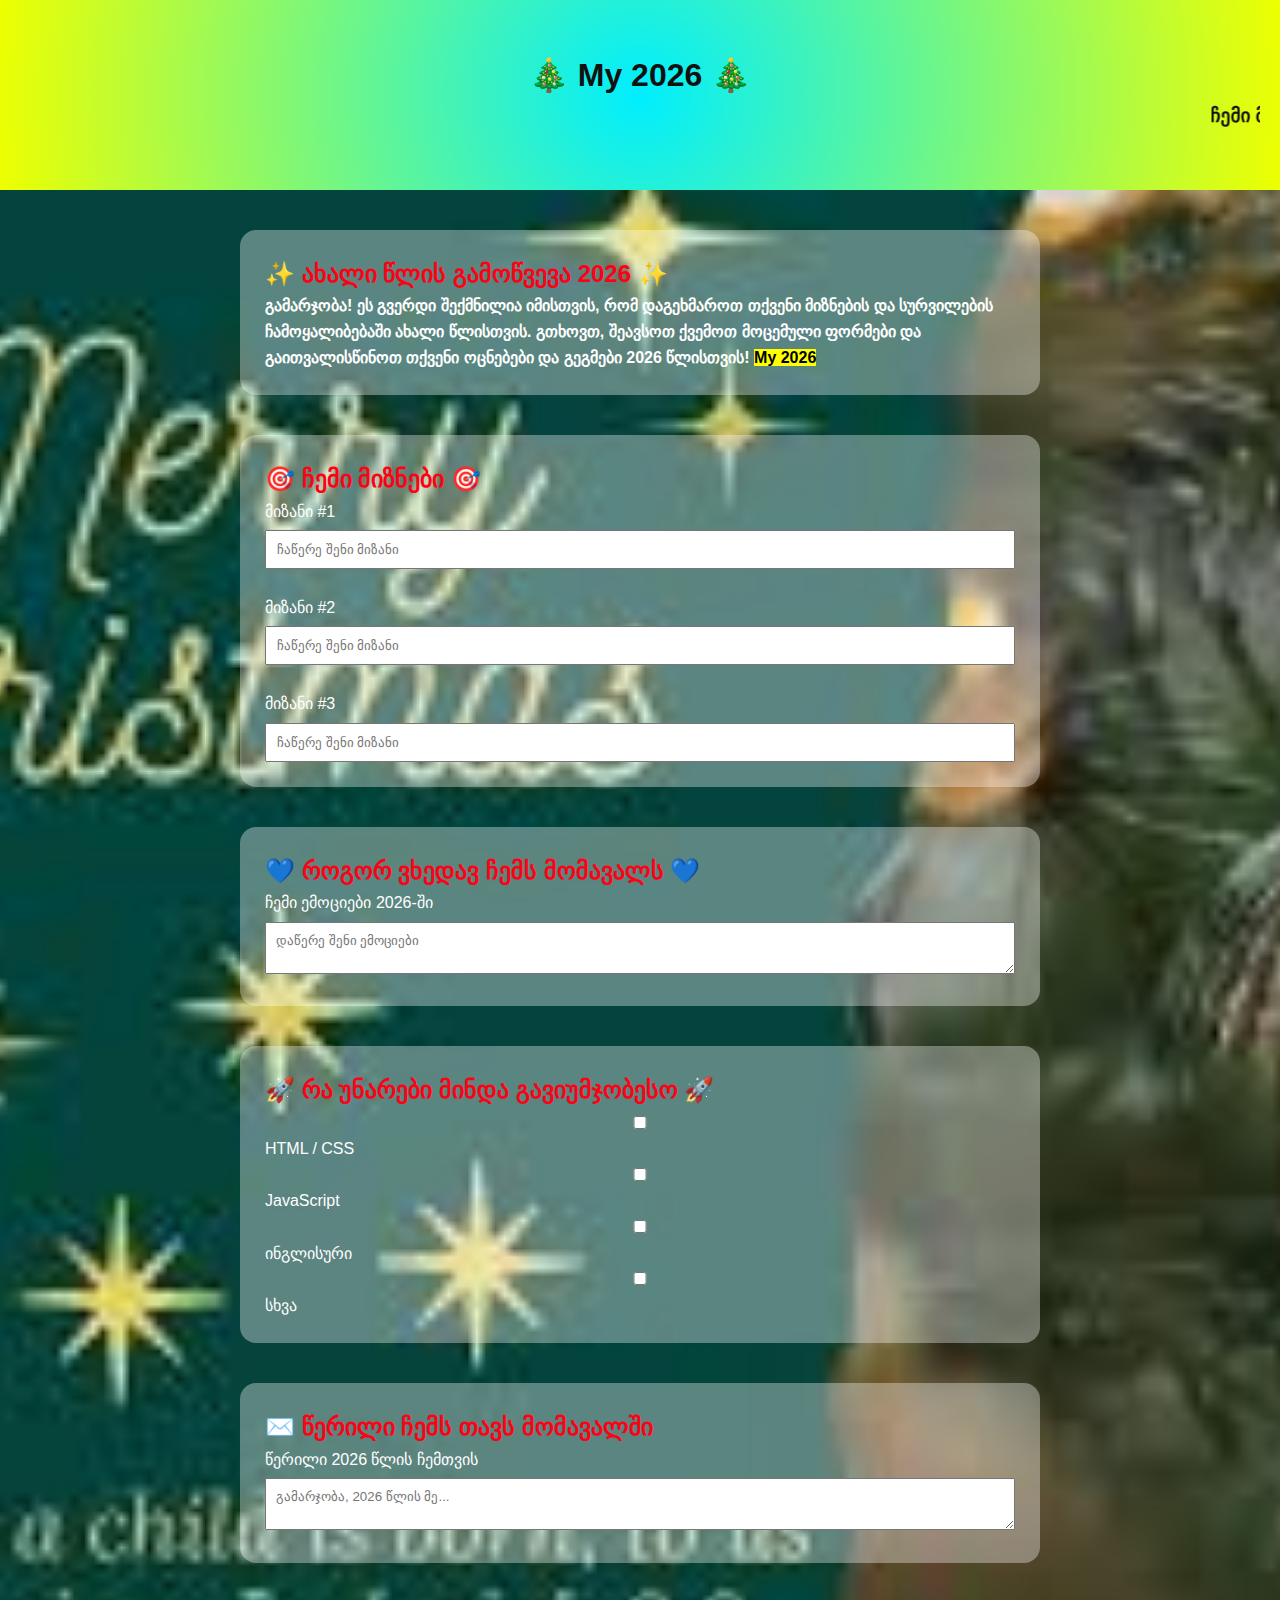
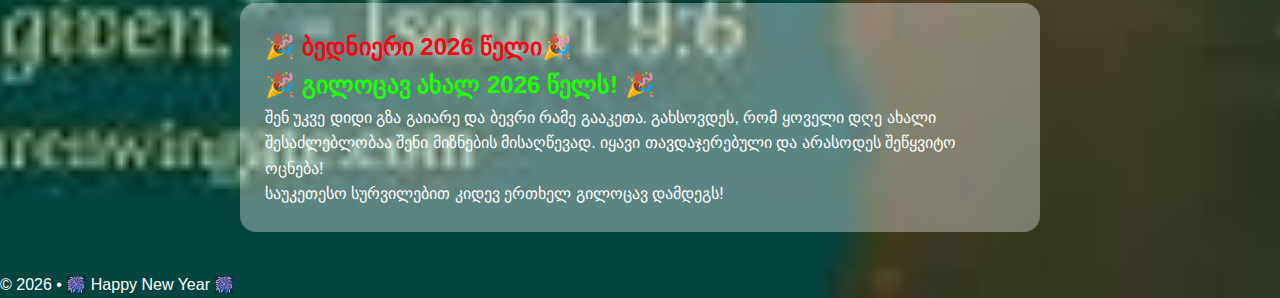
<file: index.html>
<!DOCTYPE html>
<html lang="ka">
<head>
  <meta charset="UTF-8">
  <title>My 2026</title>
  <link rel="stylesheet" href="./styles/style.css">
</head>

<body style="background-image: url('./merry\ christmas.jpg'); background-size: cover; background-position: center; background-repeat: no-repeat;">

  <header>
    <h1><emoji>🎄</emoji> My 2026 <emoji>🎄</emoji></h1>
    <p><h3><marquee>ჩემი მიზნები და სურვილები ახალ წელს</marquee></h3></p>
  </header>
<section>
    <h2><emoji>✨</emoji> ახალი წლის გამოწვევა 2026 <emoji>✨</emoji></h2>
    <p><b>გამარჯობა! ეს გვერდი შექმნილია იმისთვის, რომ დაგეხმაროთ თქვენი 
    მიზნების და სურვილების ჩამოყალიბებაში ახალი წლისთვის. გთხოვთ, 
    შეავსოთ ქვემოთ მოცემული ფორმები და გაითვალისწინოთ 
    თქვენი ოცნებები და გეგმები 2026 წლისთვის! <mark>My 2026</mark></b></p>
</section>
  <main>

    <section>
      <h2><emoji>🎯</emoji> ჩემი მიზნები <emoji>🎯</emoji></h2>

      <form>
        <label for="goal1">მიზანი #1</label><br>
        <input type="text" id="goal1" name="goal1" placeholder="ჩაწერე შენი მიზანი"><br><br>

        <label for="goal2">მიზანი #2</label><br>
        <input type="text" id="goal2" name="goal2" placeholder="ჩაწერე შენი მიზანი"><br><br>

        <label for="goal3">მიზანი #3</label><br>
        <input type="text" id="goal3" name="goal3" placeholder="ჩაწერე შენი მიზანი">
      </form>
    </section>

    <section>
      <h2><emoji>💙</emoji> როგორ ვხედავ ჩემს მომავალს <emoji>💙</emoji></h2>
      <form>
        <label for="feelings">ჩემი ემოციები 2026-ში</label><br>
        <textarea id="feelings" name="feelings" placeholder="დაწერე შენი ემოციები"></textarea>
      </form>
    </section>

    <section>
      <h2><emoji>🚀</emoji> რა უნარები მინდა გავიუმჯობესო <emoji>🚀</emoji></h2>
      <form>
        <input type="checkbox" id="html" name="skills">
        <label for="html">HTML / CSS</label><br>

        <input type="checkbox" id="js" name="skills">
        <label for="js">JavaScript</label><br>

        <input type="checkbox" id="english" name="skills">
        <label for="english">ინგლისური</label><br>

        <input type="checkbox" id="other" name="skills">
        <label for="other">სხვა</label>
      </form>
    </section>

    <section>
      <h2><Emoji>✉️</Emoji> წერილი ჩემს თავს მომავალში </h2>

      <form>
        <label for="letter">წერილი 2026 წლის ჩემთვის</label><br>
        <textarea id="letter" name="letter" placeholder="გამარჯობა, 2026 წლის მე..."></textarea>
      </form>
    </section>
    <section>
        <h2>🎉 ბედნიერი 2026 წელი🎉</h2>
        <h2 style="color: rgb(30, 255, 0);">🎉 გილოცავ ახალ 2026 წელს! 🎉</h2>
        <p>შენ უკვე დიდი გზა გაიარე და ბევრი რამე გააკეთა. 
        გახსოვდეს, რომ ყოველი დღე ახალი შესაძლებლობაა 
        შენი მიზნების მისაღწევად. იყავი თავდაჯერებული და არასოდეს 
        შეწყვიტო ოცნება!</p>
                    <p>საუკეთესო სურვილებით კიდევ ერთხელ გილოცავ დამდეგს!</p>
    </section>

  </main>

  <footer>
    <p>© 2026 • <emoji>🎆</emoji> Happy New Year <emoji>🎆</emoji></p>
  </footer>

</body>
</html>
</file>
<file: styles/style.css>
* {
  margin: 0;
  padding: 0;
  box-sizing: border-box;
  font-family: Arial, sans-serif;
}

body {
  background: linear-gradient(180deg, #0f2726, #432037, #2c5364);
  color: rgb(255, 255, 255);
  line-height: 1.6;
}

header {
  text-align: center;
  padding: 50px 20px;
  background: radial-gradient(circle, #00eeff, #eeff00);
  color: #111;
}

section {
  max-width: 800px;
  margin: 40px auto;
  padding: 25px;
  background: rgba(255, 255, 255, 0.349);
  border-radius: 16px;
}

h2 {
  color: rgb(255, 0, 21);
}

input,
textarea {
  width: 100%;
  padding: 10px;
  margin-top: 6px;
}
</file>
